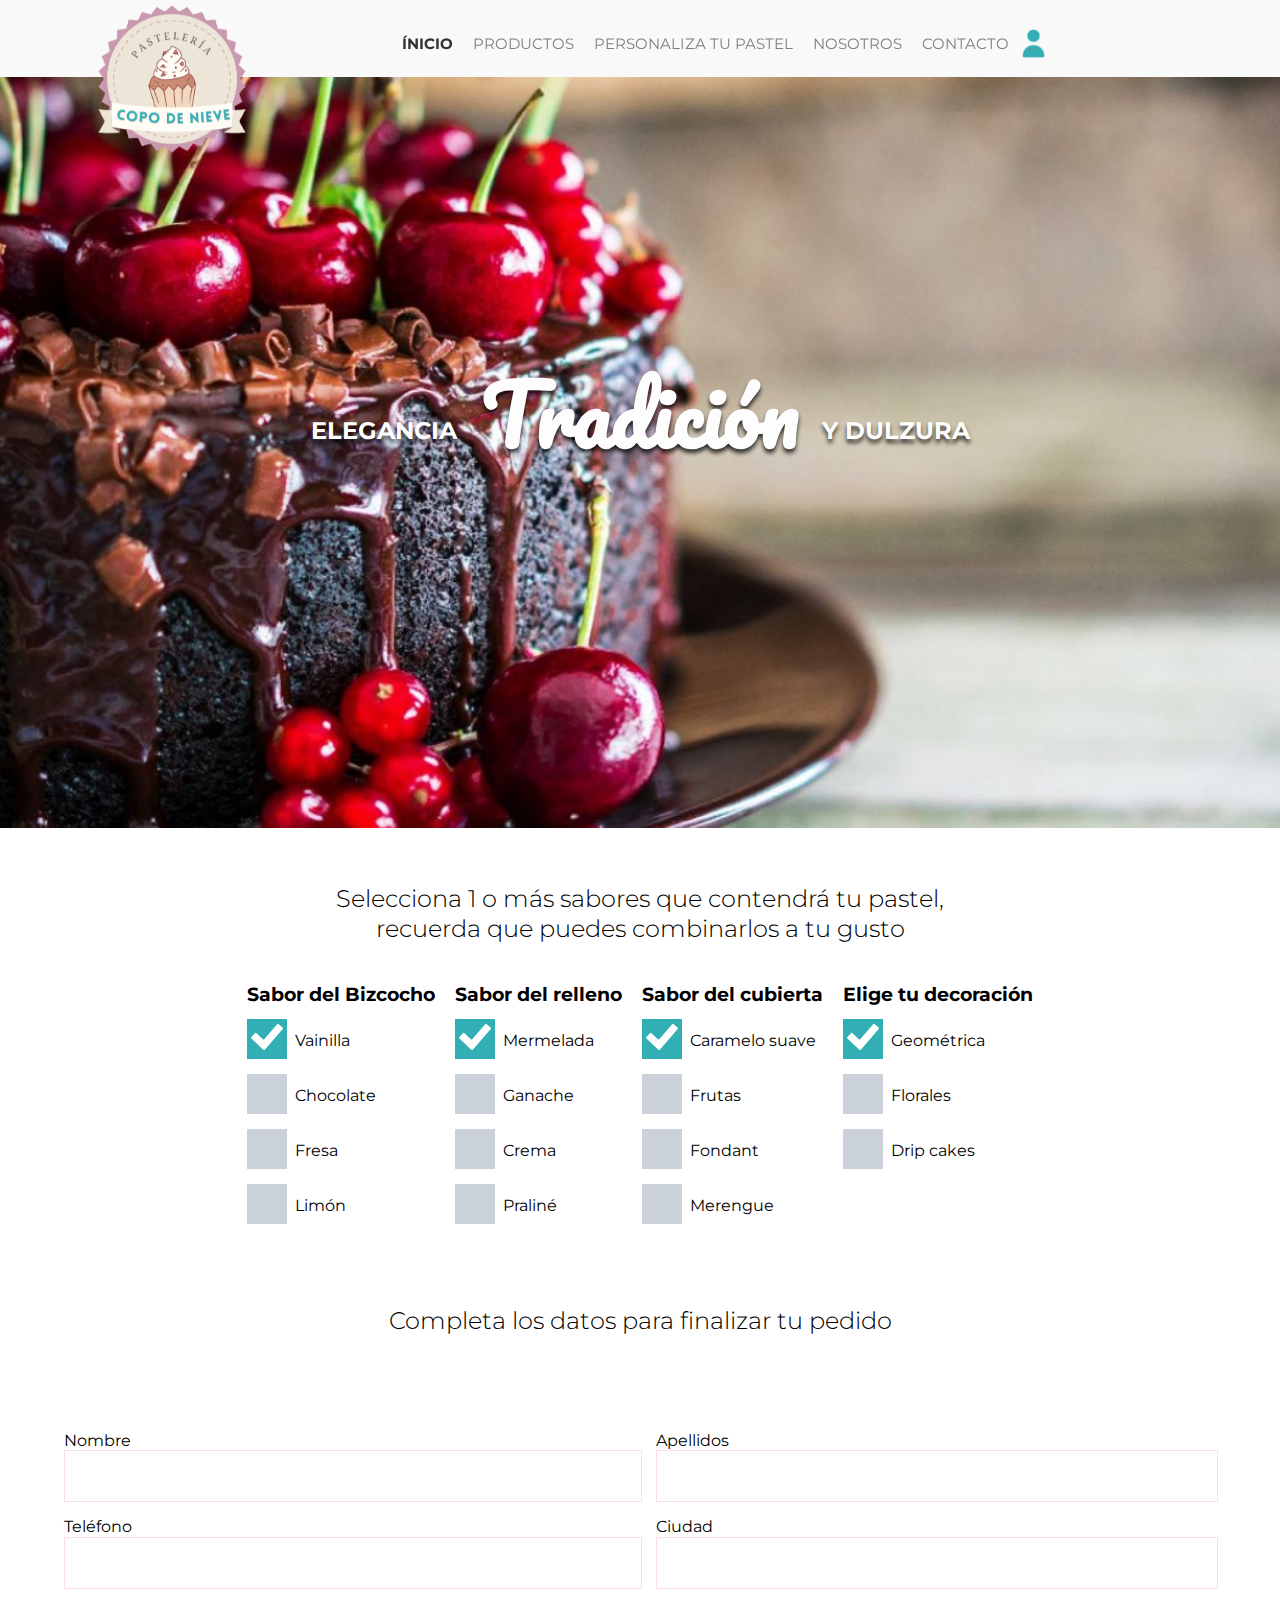
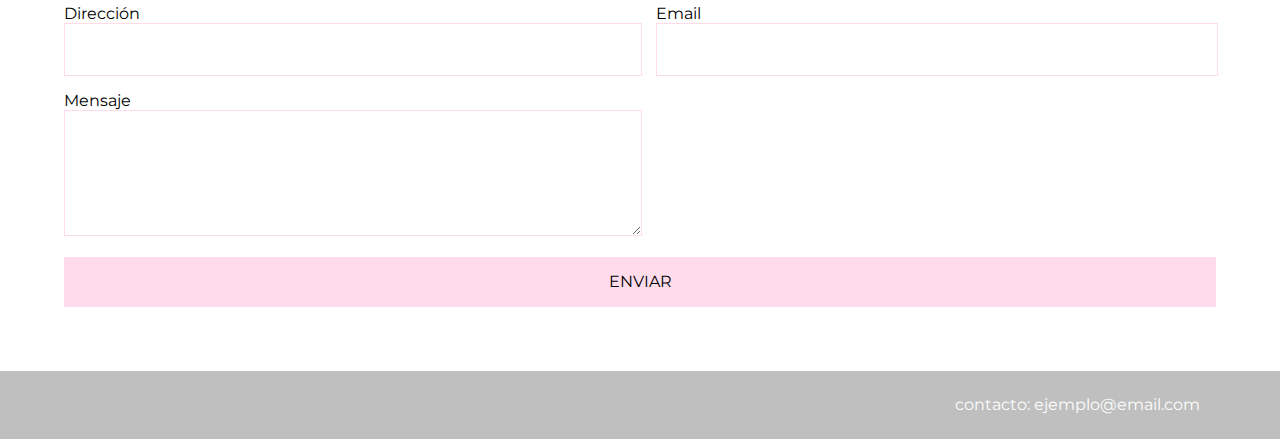
<file: personaliza.html>
<!DOCTYPE html>
<html lang="es">
  <head>
    <link href="https://fonts.googleapis.com/css2?family=Montserrat:wght@300;400;500;600;700&family=Pacifico&display=swap" rel="stylesheet"/>
    <meta charset="UTF-8" />
    <meta name="viewport" content="width=device-width, initial-scale=1.0" />
    <meta http-equiv="X-UA-Compatible" content="ie=edge" />
    <title>Copo de Nieve</title>
    <link rel="shortcut icon" href="./assets/img/icon/favicon.ico" type="image/x-icon"/>
    <link rel="icon" href="./assets/img/icon/favicon.ico" type="image/x-icon" />
    <link href="assets/css/normalize.css" rel="stylesheet" />
    <link href="assets/css/reset.css" rel="stylesheet" />
    <link href="assets/css/cabecera.css" rel="stylesheet" />
    <link href="assets/css/menu/menu.css" rel="stylesheet" />
    <link href="assets/css/logo.css" rel="stylesheet" />
    <link href="assets/css/banner/banner.css" rel="stylesheet" />
    <link href="assets/css/personaliza.css" rel="stylesheet" />
    <link href="assets/css/pedido.css" rel="stylesheet" />
    <link href="assets/css/pie-de-pagina.css" rel="stylesheet" />
  </head>

  <body>
    <header class="cabecera">
      <nav class="menu">
        <div class="logo"></div>
        <ul class="menu__lista">
          <li class="menu__item"><a class="menu__link activo" href="index.html">Ínicio</a></li>
          <li class="menu__item"><a class="menu__link" href="index.html#productos">Productos</a></li>
          <li class="menu__item"><a class="menu__link" href="index.html#personaliza">Personaliza tu Pastel</a></li>
          <li class="menu__item"><a class="menu__link" href="index.html#nosotros">Nosotros</a></li>
          <li class="menu__item"><a class="menu__link" href="index.html#contacto">Contacto</a></li>
          <li class="menu__item"><a class="menu__link social" href="signup.html">...</a></li>
        </ul>
      </nav>
    </header>
    <section class="banner" id="inicio">
      <div class="banner__imagen"></div>
      <h3 class="banner__subtitulo elegancia">Elegancia</h3>
      <h2 class="banner__titulo">Tradición</h2>
      <h3 class="banner__subtitulo dulzura">y dulzura</h3>
    </section>
    <section class="personaliza__pastel">
      <h2 class="descripcion">
        Selecciona 1 o más sabores que contendrá tu pastel,
        <br> recuerda que puedes combinarlos a tu gusto
      </h2>
      <div class="contenido">
        <div class="bizcocho">
          <h3 class="titulo">Sabor del Bizcocho</h3>
          <div class="bizcocho__tipos">
            <label class="check">
              <input type="checkbox" class="option-input checkbox" checked/>Vainilla
            </label>
            <label class="check">
              <input type="checkbox" class="option-input checkbox"/>Chocolate
            </label>
            <label class="check">
              <input type="checkbox" class="option-input checkbox" />Fresa
            </label>
            <label class="check">
              <input type="checkbox" class="option-input checkbox" />Limón
            </label>
          </div>
        </div>
        <div class="relleno">
          <h3 class="titulo">Sabor del relleno</h3>
          <div class="relleno__tipos">
            <label class="check">
              <input type="checkbox" class="option-input checkbox" checked/>Mermelada
            </label>
            <label class="check">
              <input type="checkbox" class="option-input checkbox" />Ganache
            </label>
            <label class="check">
              <input type="checkbox" class="option-input checkbox" />Crema
            </label>
            <label class="check">
              <input type="checkbox" class="option-input checkbox" />Praliné
            </label>
          </div>
        </div>
        <div class="cubierta">
          <h3 class="titulo">Sabor del cubierta</h3>
          <div class="cubierta__tipos">
            <label class="check">
              <input type="checkbox" class="option-input checkbox" checked/>Caramelo suave
            </label>
            <label class="check">
              <input type="checkbox" class="option-input checkbox" />Frutas
            </label>
            <label class="check">
              <input type="checkbox" class="option-input checkbox" />Fondant
            </label>
            <label class="check">
              <input type="checkbox" class="option-input checkbox" />Merengue
            </label>
          </div>
        </div>
        <div class="decoracion">
          <h3 class="titulo">Elige tu decoración</h3>
          <div class="decoracion__tipos">
            <label class="check">
              <input type="checkbox" class="option-input checkbox" checked />Geométrica
            </label>
            <label class="check">
              <input type="checkbox" class="option-input checkbox" />Florales
            </label>
            <label class="check">
              <input type="checkbox" class="option-input checkbox" />Drip cakes
            </label>
          </div>
        </div>
      </div>
    </section>

    <section class="pedido__pastel">
      <h2 class="descripcion">Completa los datos para finalizar tu pedido</h2>
      <div class="pedido__pasteleria">
        <form>
          <p>
            <label for="name">Nombre</label>
            <input type="text" name="name">
          </p>
          <p>
            <label for="last-name">Apellidos</label>
            <input type="text" name="last-name">
          </p>
          <p>
            <label for="name">Teléfono</label>
            <input type="text" name="phone">
          </p>
          <p>
            <label for="city">Ciudad</label>
            <input type="text" name="city">
          </p>
          <p>
            <label for="address">Dirección</label>
            <input type="text" name="address">
          </p>
          <p>
            <label for="name">Email</label>
            <input type="email" name="email">
          </p>
          <p class="full">
            <label for="name">Mensaje</label>
            <textarea name="message" class="message" rows="5"></textarea>
          </p>
          <p class="boton__enviar">
            <button>Enviar</button>
          </p>
        </form>
      </div>
    </section>

  </body>
  <footer class="pie-de-pagina">Contacto: ejemplo@email.com</footer>
</html>
</file>
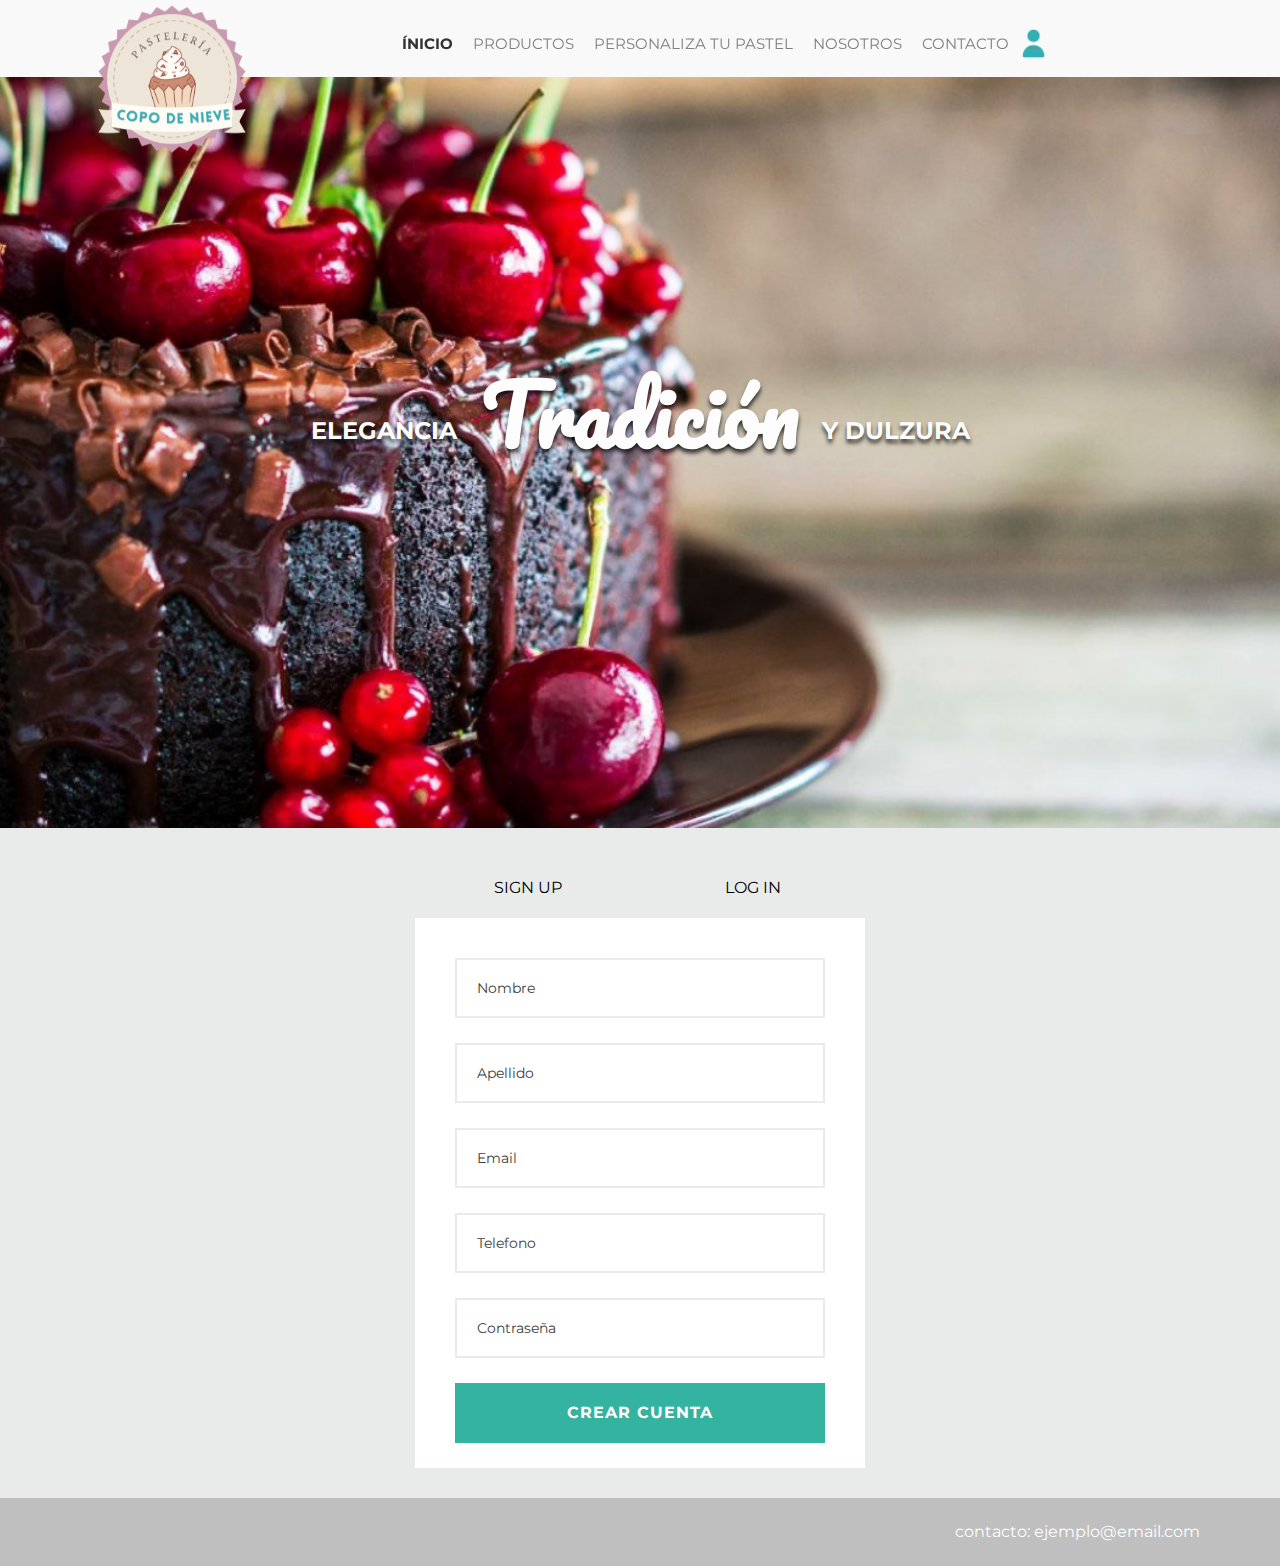
<file: signup.html>
<!DOCTYPE html>
<html lang="en">

<head>
    <link href="https://fonts.googleapis.com/css2?family=Montserrat:wght@300;400;500;600;700&family=Pacifico&display=swap" rel="stylesheet" />
    <meta charset="UTF-8" />
    <meta name="viewport" content="width=device-width, initial-scale=1.0" />
    <meta http-equiv="X-UA-Compatible" content="ie=edge" />
    <title>Copo de Nieve</title>
    <link rel="shortcut icon" href="./assets/img/icon/favicon.ico" type="image/x-icon">
    <link rel="icon" href="./assets/img/icon/favicon.ico" type="image/x-icon">
    <link href="assets/css/normalize.css" rel="stylesheet" />
    <link href="assets/css/reset.css" rel="stylesheet" />
    <link href="assets/css/cabecera.css" rel="stylesheet" />
    <link href="assets/css/menu/menu.css" rel="stylesheet" />
    <link href="assets/css/logo.css" rel="stylesheet" />
    <link href="assets/css/banner/banner.css" rel="stylesheet" />
    <link rel="stylesheet" href="assets/css/signup.css">
    <link href="assets/css/pie-de-pagina.css" rel="stylesheet" />

</head>

<body>
    <header class="cabecera">
        <nav class="menu">
            <div class="logo"></div>
            <ul class="menu__lista">
                <li class="menu__item"><a class="menu__link activo" href="index.html">Ínicio</a></li>
                <li class="menu__item"><a class="menu__link" href="index.html#productos">Productos</a></li>
                <li class="menu__item"><a class="menu__link" href="index.html#personaliza">Personaliza tu Pastel</a>
                </li>
                <li class="menu__item"><a class="menu__link" href="index.html#nosotros">Nosotros</a></li>
                <li class="menu__item"><a class="menu__link" href="index.html#contacto">Contacto</a></li>
                <li class="menu__item"><a class="menu__link social" href="signup.html">...</a>
                </li>
            </ul>
        </nav>
    </header>
    <section class="banner" id="inicio">
        <div class="banner__imagen"></div>
        <h3 class="banner__subtitulo elegancia">Elegancia</h3>
        <h2 class="banner__titulo">Tradición</h2>
        <h3 class="banner__subtitulo dulzura">y dulzura</h3>
    </section>
    <div class="form__signup">
        <div class="contenedor">

            <div class="signup">Sign Up</div>
            <div class="login">Log In</div>

            <div class="signup-form">
                <input type="text" placeholder="Nombre" class="input"><br />
                <input type="text" placeholder="Apellido" class="input"><br />
                <input type="email" placeholder="Email" class="input"><br />
                <input type="number" placeholder="Telefono" class="input"><br />
                <input type="password" placeholder="Contraseña" class="input"><br />
                <div class="btn">Crear Cuenta</div>
            </div>

            <div class="login-form">
                <input type="text" placeholder="Email" class="input"><br />
                <input type="password" placeholder="Contraseña" class="input"><br />
                <div class="btn">log in</div>
                <span><a href="#">¿Perdiste tu contraseña?</a></span>
            </div>

        </div>
    </div>
    <script src='https://cdnjs.cloudflare.com/ajax/libs/jquery/3.2.1/jquery.min.js'>
    </script>
    <script src="assets/js/signup.js"></script>
</body>

<footer class="pie-de-pagina">
    Contacto: ejemplo@email.com
</footer>

</html>
</file>
<file: assets/css/cabecera.css>
.cabecera{
    position: fixed;
    width: 100%;
    top: 0;
    background: #f9f9f9;
    z-index: 21;
}
.cabecera .menu{
    position: relative;
    max-width: 1920px;
    z-index: 10;
    margin: -1px auto 0;
    padding: 1px 0 0;
    overflow: visible;
}

@media screen and (min-width: 0) {
    .cabecera {
        justify-content: center;
        padding: 0 1rem;
        font-size: 12px;
    }
    
}

@media screen and (min-width: 768px) {
    .cabecera {
        justify-content: space-between;
        padding: 0 5rem;
        font-size: 15px;
    }
}
</file>
<file: assets/css/menu/menu.css>
.menu__lista {
    display: flex;
    position: relative;
    justify-content: center;
    top: 10px;
}

.menu__item{
    list-style: none;
}

.menu__item:last-child .menu-link{
    margin-right: 0;
}

.menu__link {
    color: #808080;
    text-decoration: none;
    text-transform: uppercase;
    padding: 10px;
	margin-bottom: 10px;
	text-decoration: none;
	transition: .5s;
	display: block;

}

.menu__link.activo {
    color: #333333;
    font-weight: bold;
}

.menu__link:hover {
    text-decoration: underline;
}

.social{
    top: 7px;
    background: url(../../img/icon/icon_person.png) no-repeat center;
    background-size: cover;
}

@media screen and (min-width: 0) {
    .menu__lista {
        display: flex;
        flex-direction: row;
        flex-wrap: wrap;
    }    
}
</file>
<file: assets/css/logo.css>
.logo{
    width: 184px;
    height: 184px;
    display: block;
}

.cabecera .menu .logo{
    position: absolute;
    display: block;
    height: 230px;
    top: -35px;
    background-image: url(../img/logo.png);
    background-position: 50%;
    background-size: contain;
    background-repeat: no-repeat;
}

@media screen and (min-width: 0px) {
    .logo {
        visibility:hidden;
    }
}

@media screen and (min-width: 768px) {
    .logo {
        display: block;
        visibility: visible;
    }
}
</file>
<file: assets/css/banner/banner.css>
.banner {
    position: relative
}

.banner__imagen {
    background: url("../../img/banner.png") no-repeat center / cover;
    width: 100%;
}

.banner__titulo {
    color: #fdfdfd;
    font-family: Pacifico, cursive;
    position: absolute;
    left: 50%;
    text-shadow: 0 4px 4px rgba(0, 0, 0, 0.75);
    top: 50%;
    text-align: center;
    transform: translate(-50%, -50%);
    width: 100%;
}

.banner__subtitulo{
    color: #fdfdfd;
    font-family: Montserrat, Bold;
    text-transform: uppercase;
    position: absolute;
    text-shadow: 0 4px 4px rgba(0, 0, 0, 0.75);
    text-align: center;
    transform: translate(-50%, -50%);
}

.elegancia{
    left: 30%;
}

.dulzura{
    left: 70%;    
}

@media screen and (min-width: 0) {
    .banner__imagen {
        height: calc(100vh - 51px);
    }
    .banner__titulo {
        font-size: 3rem;
    }
    .elegancia{
        font-size: 1.5rem;
        top: 40%;
    }
    .dulzura{
        font-size: 1.5rem;
        top: 63%;   
    }
}

@media screen and (min-width: 768px) {
    .banner__imagen {
        height: calc(100vh - 72px);
    }
    .banner__titulo {
        font-size: 5.0625rem;
    }
    .banner__subtitulo{
        top: 52%;
    }
}
</file>
<file: assets/css/personaliza.css>
.personaliza__pastel{
  padding: 1rem 2rem;
}

.descripcion{
  padding: 2.5rem 3rem;
  text-align: center;
  font-family: 'Montserrat';
  font-style: normal;
  font-weight: 300;
  line-height: 30px;
}
.contenido {
  display: grid;
  grid-template-columns: 25% 25% 25%;
  grid-gap: 20px;
}

.bizcocho {
  grid-column: 1;
  grid-row: 1;
}

.relleno {
  grid-column: 2;
  grid-row: 1;
}

.cubierta {
  grid-column: 3;
  grid-row: 1;
}

.decoracion {
  grid-column: 4;
  grid-row: 1;
}

.check {
  display: block;
  line-height: 40px;
}

.option-input {
  appearance: none;
  top: 13.33333px;
  height: 40px;
  width: 40px;
  background: #cbd1d8;
  border: none;
  cursor: pointer;
  margin-right: 0.5rem;
  position: relative;
}

.option-input:hover {
  background: #9faab7;
}

.option-input:checked {
  background: #31AFB4;
}

.option-input:checked::before {
  width: 40px;
  height: 40px;
  display: flex;
  content: url(../img/icon/check.png);
  position: absolute;
  align-items: center;
  justify-content: center;
}

.option-input:checked::after {
  -webkit-animation: click-wave 0.65s;
  -moz-animation: click-wave 0.65s;
  animation: click-wave 0.65s;
  background: #40e0d0;
  content: '';
  display: block;
  position: relative;
  z-index: 100;
}

@keyframes click-wave {
  0% {
    height: 40px;
    width: 40px;
    opacity: 0.35;
    position: relative;
  }

  100% {
    height: 200px;
    width: 200px;
    margin-left: -80px;
    margin-top: -80px;
    opacity: 0;
  }
}

@media screen and (min-width: 0) {
  .contenido {
    display: flex;
    flex-direction: row;
    flex-wrap: wrap;
    justify-content: center;
  }    
}
</file>
<file: assets/css/pedido.css>
.pedido__pastel{
    padding: 1rem 1rem;
}
.info__direccion{
    text-align: left;
    display: flex;
    flex-direction: column;
    margin-bottom: 1rem;
} 

.info__pedido{
    background: #fffeff;
}
  
  /*Form styles*/
.pedido__pasteleria form {
    display: grid;
    grid-template-columns: 50%;
    grid-gap: 1rem;
}
  
.pedido__pasteleria form label {
    display: block;
}
  
.pedido__pasteleria form p {
    margin: 0;
}
  
.pedido__pasteleria form .boton__enviar {
    grid-column: 1 / 3;
}
  
.pedido__pasteleria form button, .pedido__pasteleria form input, .pedido__pasteleria form textarea {
    width: 100%;
    padding: 1em 0;
    border: 1px solid #FFDBEC;
}
  
.pedido__pasteleria form button {
    background: #FFDBEC;
    border: 0;
    text-transform: uppercase;
}
  
.pedido__pasteleria form button:hover, .pedido__pasteleria form button:focus {
    background: #C999AF;
    color: #fff;
    outline: 0;
    transition: background-color 1s ease-out;
}
  
  /*Pantallas Grandes*/
@media(min-width:700px) {
    .pedido__pastel>* {
      padding: 3rem;
    }   
  }
</file>
<file: assets/css/pie-de-pagina.css>
.pie-de-pagina {
    background: #bfbfbf;
    color: #fdfdfd;
    text-align: right;
    padding: 1.5625rem 5rem;
    text-transform: lowercase;
}
</file>
<file: assets/css/signup.css>
body {
  background: #e9eaea;
}

.contenedor {
  width: 450px;
  margin: 30px auto;
}

.signup,
.login {
  width: 50%;
  background: #e9eaea;
  float: left;
  height: 60px;
  line-height: 60px;
  text-align: center;
  cursor: pointer;
  text-transform: uppercase;
}

.signup-form {
  height: 550px;
}

.login-form {
  height: 400px;
}

.signup-form,
.login-form {
  background: #fff;
  padding: 40px;
  clear: both;
  width: 100%;
  box-sizing: border-box;
}

.input {
  width: 100%;
  padding: 20px;
  box-sizing: border-box;
  margin-bottom: 25px;
  border: 2px solid #e9eaea;
  color: #3e3e40;
  font-size: 14px;
  outline: none;
  transform: all 0.5s ease;
}

.input:focus {
  border: 2px solid #34b3a0;
}

.btn {
  width: 100%;
  background: #34b3a0;
  height: 60px;
  text-align: center;
  line-height: 60px;
  text-transform: uppercase;
  color: #fff;
  font-weight: bold;
  letter-spacing: 1px;
  cursor: pointer;
  margin-bottom: 30px;
}

span a {
  text-decoration: none;
  color: #000;
}

::-webkit-input-placeholder {
  /* Chrome/Opera/Safari */
  color: #3e3e40;
  font-family: Montserrat, sans-serif;
}

::-moz-placeholder {
  /* Firefox 19+ */
  color: #3e3e40;
  font-family: Montserrat, sans-serif;
}

:-ms-input-placeholder {
  /* IE 10+ */
  color: #3e3e40;
  font-family: Montserrat, sans-serif;
}

:-moz-placeholder {
  /* Firefox 18- */
  color: #3e3e40;
  font-family: Montserrat, sans-serif;
}

@media screen and (min-width: 0) {
  .contenedor {
    width: 400px;
  }
}

@media screen and (min-width: 768px) {
  .contenedor {
    width: 450px;
  }
}
</file>
